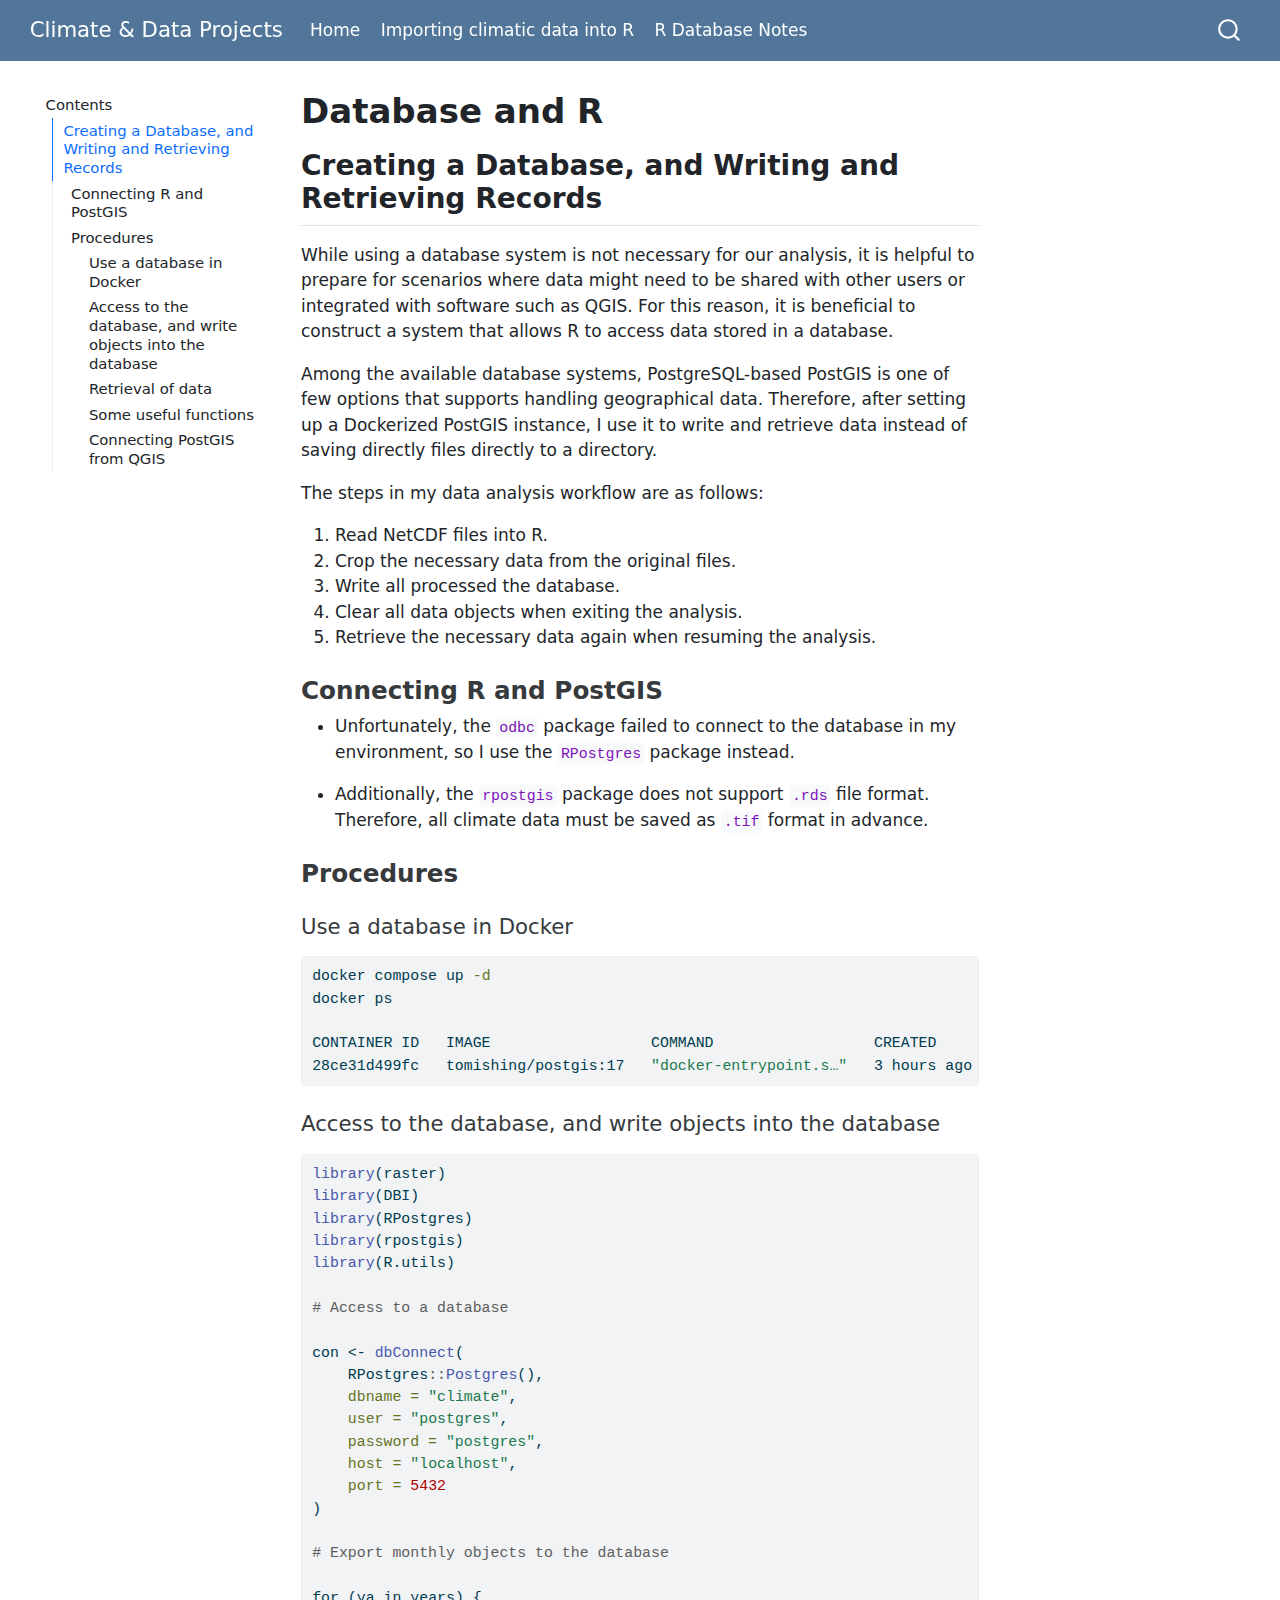
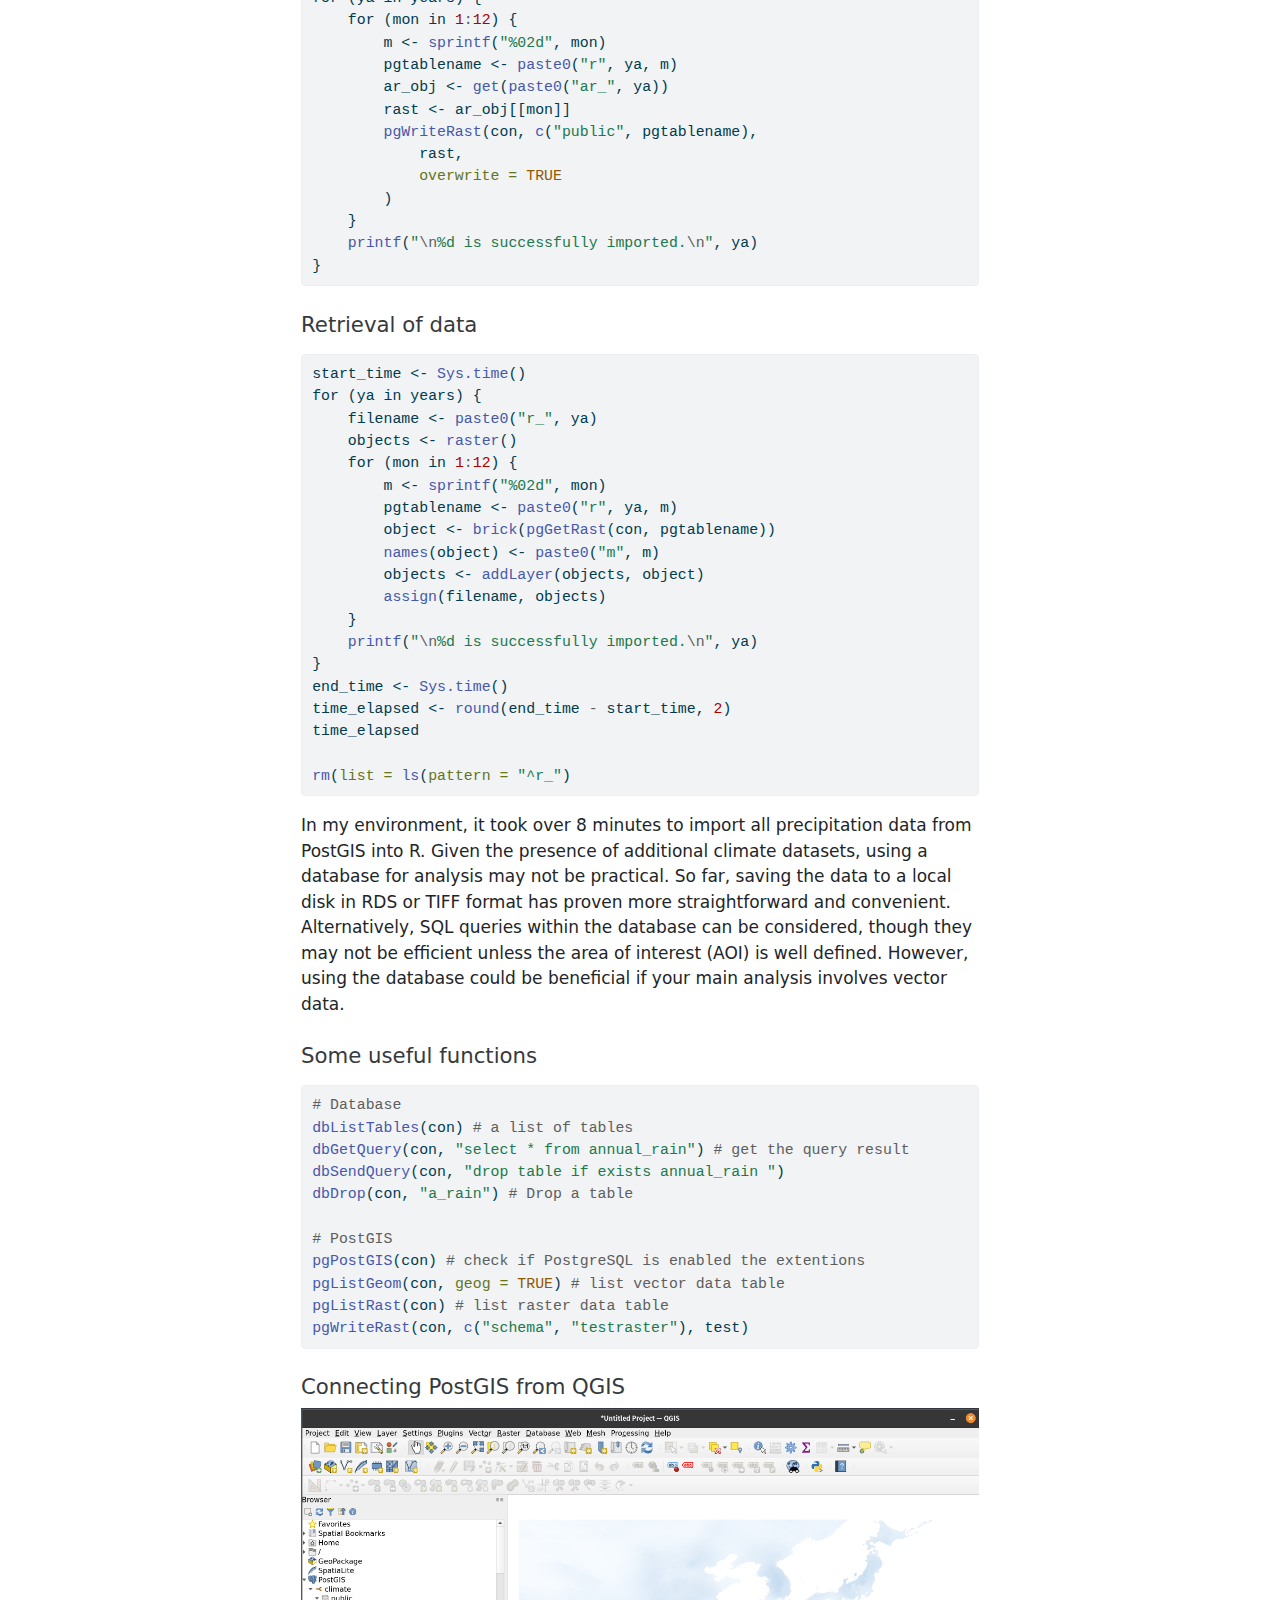
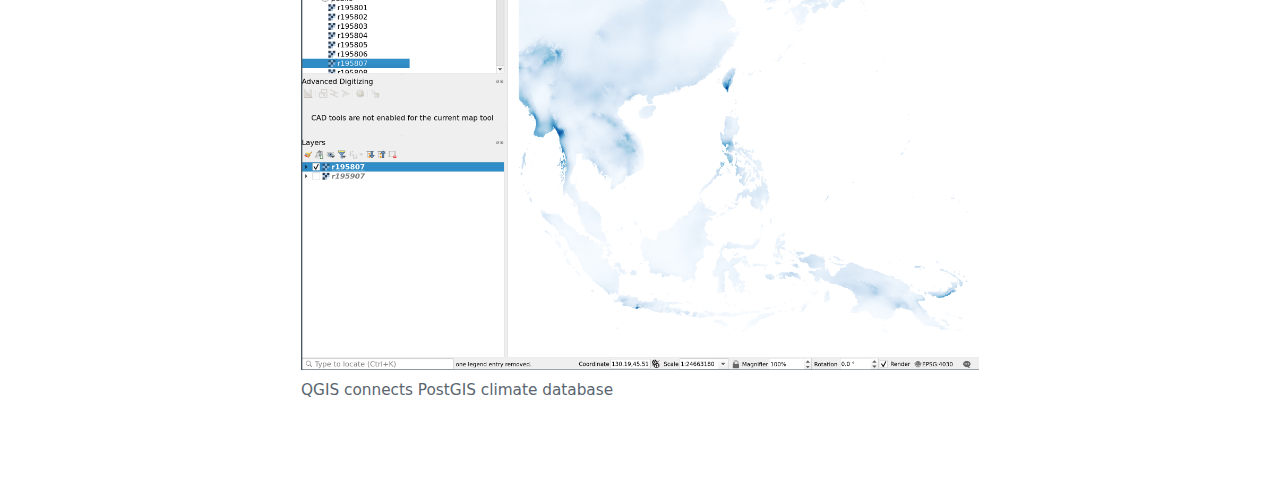
<file: docs/index.html>
<html xmlns="http://www.w3.org/1999/xhtml">    
  <head>      
    <title>Redirect to r_database.html</title>      
    <meta http-equiv="refresh" content="0;URL='r_database.html'" />    
  </head>    
  <body> 
  </body>  
</html>
</file>
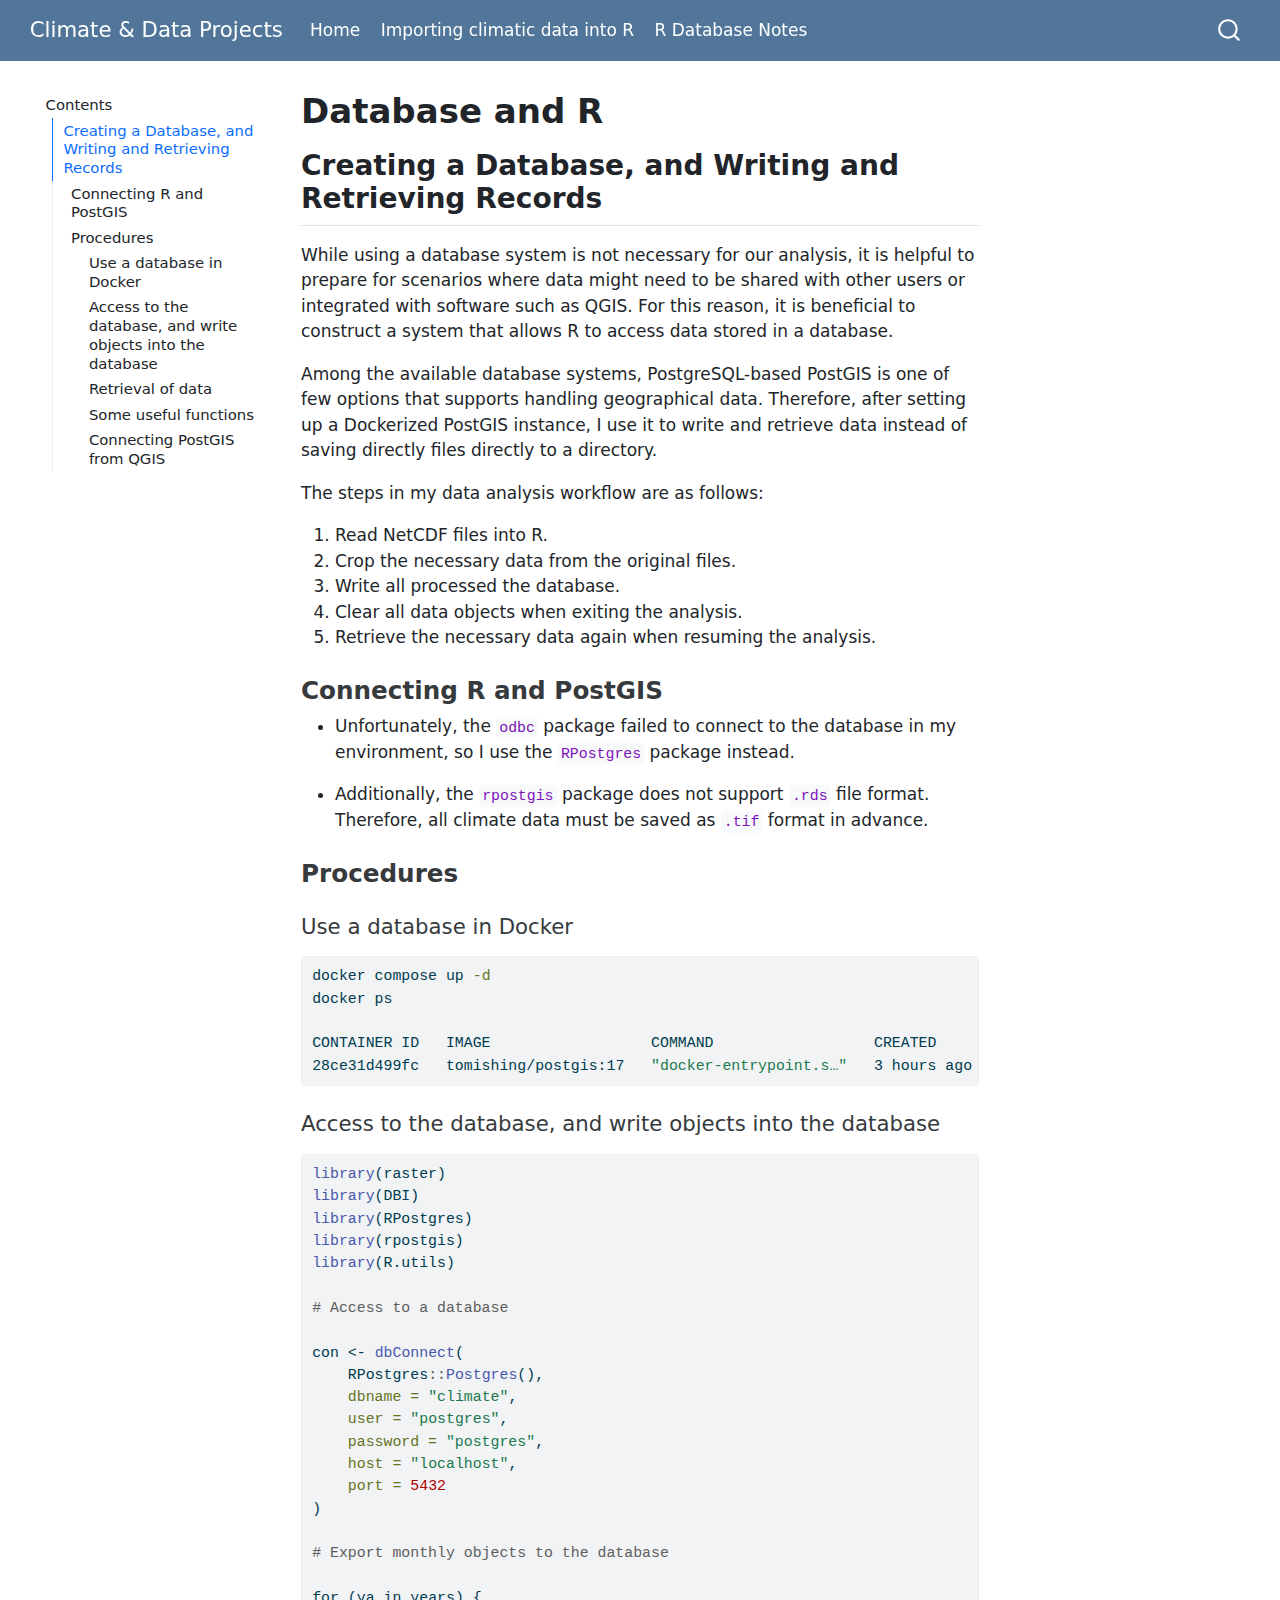
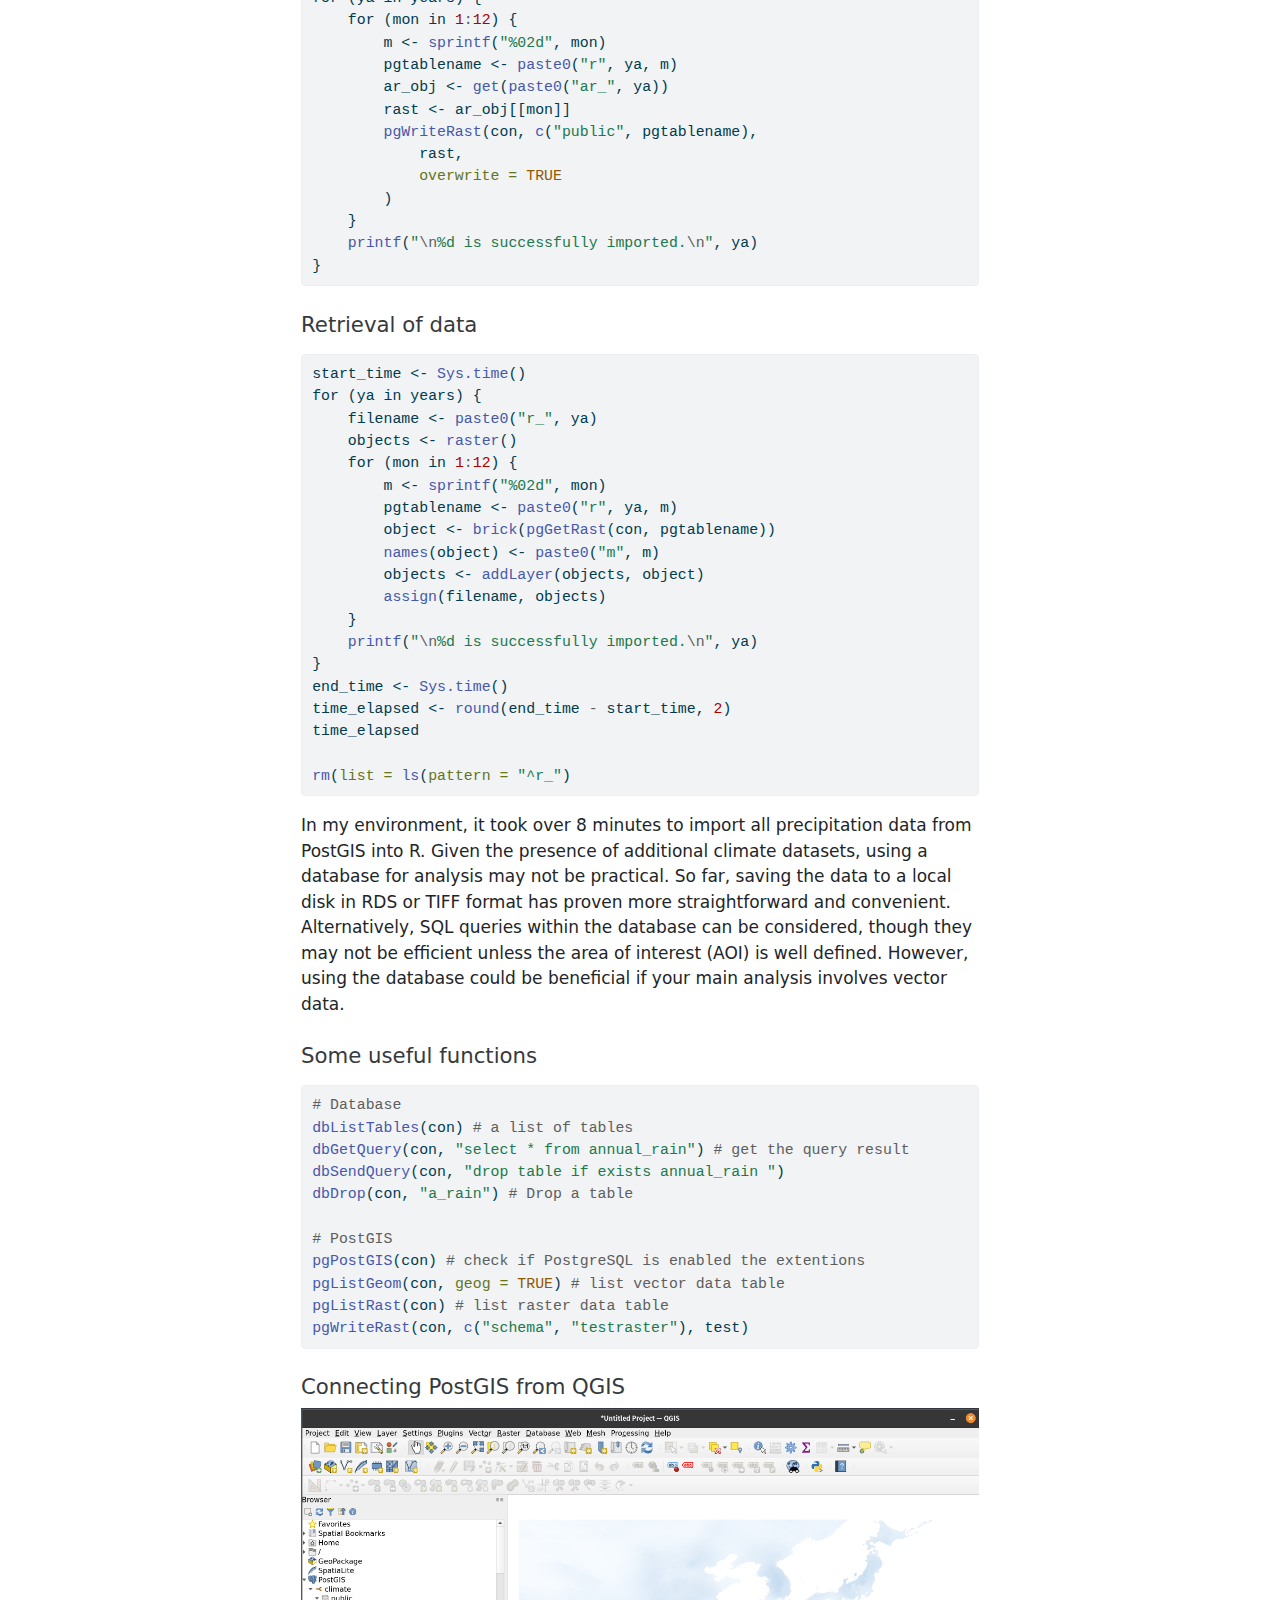
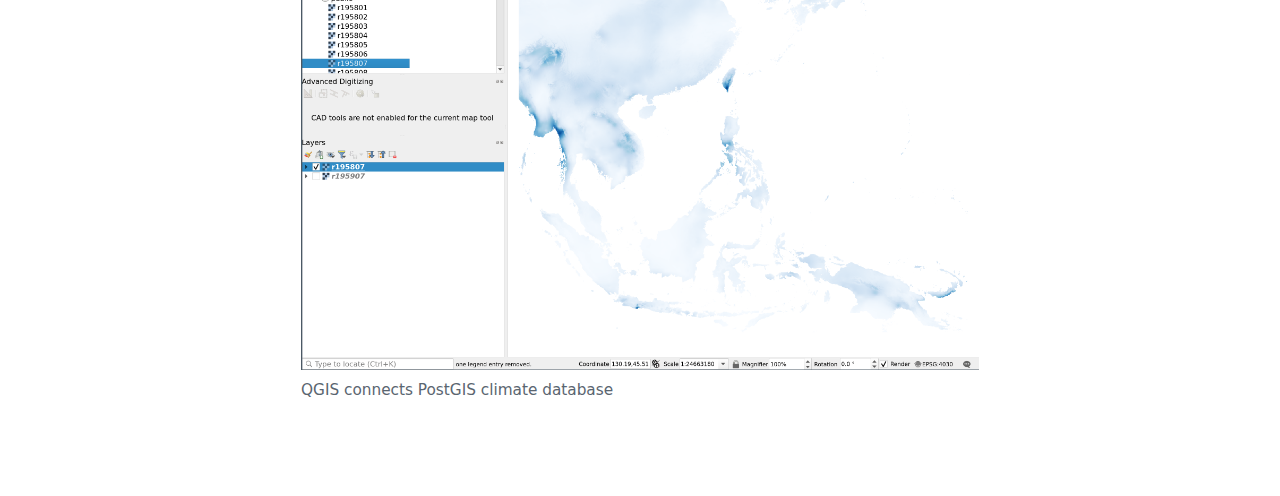
<file: docs/r_database.html>
<!DOCTYPE html>
<html xmlns="http://www.w3.org/1999/xhtml" lang="en" xml:lang="en"><head>

<meta charset="utf-8">
<meta name="generator" content="quarto-1.4.554">

<meta name="viewport" content="width=device-width, initial-scale=1.0, user-scalable=yes">


<title>Climate &amp; Data Projects - Database and R</title>
<style>
code{white-space: pre-wrap;}
span.smallcaps{font-variant: small-caps;}
div.columns{display: flex; gap: min(4vw, 1.5em);}
div.column{flex: auto; overflow-x: auto;}
div.hanging-indent{margin-left: 1.5em; text-indent: -1.5em;}
ul.task-list{list-style: none;}
ul.task-list li input[type="checkbox"] {
  width: 0.8em;
  margin: 0 0.8em 0.2em -1em; /* quarto-specific, see https://github.com/quarto-dev/quarto-cli/issues/4556 */ 
  vertical-align: middle;
}
/* CSS for syntax highlighting */
pre > code.sourceCode { white-space: pre; position: relative; }
pre > code.sourceCode > span { line-height: 1.25; }
pre > code.sourceCode > span:empty { height: 1.2em; }
.sourceCode { overflow: visible; }
code.sourceCode > span { color: inherit; text-decoration: inherit; }
div.sourceCode { margin: 1em 0; }
pre.sourceCode { margin: 0; }
@media screen {
div.sourceCode { overflow: auto; }
}
@media print {
pre > code.sourceCode { white-space: pre-wrap; }
pre > code.sourceCode > span { text-indent: -5em; padding-left: 5em; }
}
pre.numberSource code
  { counter-reset: source-line 0; }
pre.numberSource code > span
  { position: relative; left: -4em; counter-increment: source-line; }
pre.numberSource code > span > a:first-child::before
  { content: counter(source-line);
    position: relative; left: -1em; text-align: right; vertical-align: baseline;
    border: none; display: inline-block;
    -webkit-touch-callout: none; -webkit-user-select: none;
    -khtml-user-select: none; -moz-user-select: none;
    -ms-user-select: none; user-select: none;
    padding: 0 4px; width: 4em;
  }
pre.numberSource { margin-left: 3em;  padding-left: 4px; }
div.sourceCode
  {   }
@media screen {
pre > code.sourceCode > span > a:first-child::before { text-decoration: underline; }
}
</style>


<script src="site_libs/quarto-nav/quarto-nav.js"></script>
<script src="site_libs/quarto-nav/headroom.min.js"></script>
<script src="site_libs/clipboard/clipboard.min.js"></script>
<script src="site_libs/quarto-search/autocomplete.umd.js"></script>
<script src="site_libs/quarto-search/fuse.min.js"></script>
<script src="site_libs/quarto-search/quarto-search.js"></script>
<meta name="quarto:offset" content="./">
<script src="site_libs/quarto-html/quarto.js"></script>
<script src="site_libs/quarto-html/popper.min.js"></script>
<script src="site_libs/quarto-html/tippy.umd.min.js"></script>
<script src="site_libs/quarto-html/anchor.min.js"></script>
<link href="site_libs/quarto-html/tippy.css" rel="stylesheet">
<link href="site_libs/quarto-html/quarto-syntax-highlighting.css" rel="stylesheet" id="quarto-text-highlighting-styles">
<script src="site_libs/bootstrap/bootstrap.min.js"></script>
<link href="site_libs/bootstrap/bootstrap-icons.css" rel="stylesheet">
<link href="site_libs/bootstrap/bootstrap.min.css" rel="stylesheet" id="quarto-bootstrap" data-mode="light">
<script id="quarto-search-options" type="application/json">{
  "location": "navbar",
  "copy-button": false,
  "collapse-after": 3,
  "panel-placement": "end",
  "type": "overlay",
  "limit": 50,
  "keyboard-shortcut": [
    "f",
    "/",
    "s"
  ],
  "show-item-context": false,
  "language": {
    "search-no-results-text": "No results",
    "search-matching-documents-text": "matching documents",
    "search-copy-link-title": "Copy link to search",
    "search-hide-matches-text": "Hide additional matches",
    "search-more-match-text": "more match in this document",
    "search-more-matches-text": "more matches in this document",
    "search-clear-button-title": "Clear",
    "search-text-placeholder": "",
    "search-detached-cancel-button-title": "Cancel",
    "search-submit-button-title": "Submit",
    "search-label": "Search"
  }
}</script>


</head>

<body class="floating nav-fixed">

<div id="quarto-search-results"></div>
  <header id="quarto-header" class="headroom fixed-top">
    <nav class="navbar navbar-expand-lg " data-bs-theme="dark">
      <div class="navbar-container container-fluid">
      <div class="navbar-brand-container mx-auto">
    <a class="navbar-brand" href="./index.html">
    <span class="navbar-title">Climate &amp; Data Projects</span>
    </a>
  </div>
            <div id="quarto-search" class="" title="Search"></div>
          <button class="navbar-toggler" type="button" data-bs-toggle="collapse" data-bs-target="#navbarCollapse" aria-controls="navbarCollapse" aria-expanded="false" aria-label="Toggle navigation" onclick="if (window.quartoToggleHeadroom) { window.quartoToggleHeadroom(); }">
  <span class="navbar-toggler-icon"></span>
</button>
          <div class="collapse navbar-collapse" id="navbarCollapse">
            <ul class="navbar-nav navbar-nav-scroll me-auto">
  <li class="nav-item">
    <a class="nav-link" href="./index.html"> 
<span class="menu-text">Home</span></a>
  </li>  
  <li class="nav-item">
    <a class="nav-link" href="./east_asia_monsoon.html"> 
<span class="menu-text">Importing climatic data into R</span></a>
  </li>  
  <li class="nav-item">
    <a class="nav-link active" href="./r_database.html" aria-current="page"> 
<span class="menu-text">R Database Notes</span></a>
  </li>  
</ul>
          </div> <!-- /navcollapse -->
          <div class="quarto-navbar-tools">
</div>
      </div> <!-- /container-fluid -->
    </nav>
</header>
<!-- content -->
<div id="quarto-content" class="quarto-container page-columns page-rows-contents page-layout-article page-navbar">
<!-- sidebar -->
  <nav id="quarto-sidebar" class="sidebar collapse collapse-horizontal quarto-sidebar-collapse-item sidebar-navigation floating overflow-auto">
    <nav id="TOC" role="doc-toc" class="toc-active" data-toc-expanded="4">
    <h2 id="toc-title">Contents</h2>
   
  <ul>
  <li><a href="#creating-a-database-and-writing-and-retrieving-records" id="toc-creating-a-database-and-writing-and-retrieving-records" class="nav-link active" data-scroll-target="#creating-a-database-and-writing-and-retrieving-records">Creating a Database, and Writing and Retrieving Records</a>
  <ul>
  <li><a href="#connecting-r-and-postgis" id="toc-connecting-r-and-postgis" class="nav-link" data-scroll-target="#connecting-r-and-postgis">Connecting R and PostGIS</a></li>
  <li><a href="#procedures" id="toc-procedures" class="nav-link" data-scroll-target="#procedures">Procedures</a>
  <ul class="collapse">
  <li><a href="#use-a-database-in-docker" id="toc-use-a-database-in-docker" class="nav-link" data-scroll-target="#use-a-database-in-docker">Use a database in Docker</a></li>
  <li><a href="#access-to-the-database-and-write-objects-into-the-database" id="toc-access-to-the-database-and-write-objects-into-the-database" class="nav-link" data-scroll-target="#access-to-the-database-and-write-objects-into-the-database">Access to the database, and write objects into the database</a></li>
  <li><a href="#retrieval-of-data" id="toc-retrieval-of-data" class="nav-link" data-scroll-target="#retrieval-of-data">Retrieval of data</a></li>
  <li><a href="#some-useful-functions" id="toc-some-useful-functions" class="nav-link" data-scroll-target="#some-useful-functions">Some useful functions</a></li>
  <li><a href="#connecting-postgis-from-qgis" id="toc-connecting-postgis-from-qgis" class="nav-link" data-scroll-target="#connecting-postgis-from-qgis">Connecting PostGIS from QGIS</a></li>
  </ul></li>
  </ul></li>
  </ul>
</nav>
</nav>
<div id="quarto-sidebar-glass" class="quarto-sidebar-collapse-item" data-bs-toggle="collapse" data-bs-target=".quarto-sidebar-collapse-item"></div>
<!-- margin-sidebar -->
    <div id="quarto-margin-sidebar" class="sidebar margin-sidebar">
    </div>
<!-- main -->
<main class="content" id="quarto-document-content">

<header id="title-block-header" class="quarto-title-block default">
<div class="quarto-title">
<h1 class="title">Database and R</h1>
</div>



<div class="quarto-title-meta">

    
  
    
  </div>
  


</header>


<section id="creating-a-database-and-writing-and-retrieving-records" class="level2">
<h2 class="anchored" data-anchor-id="creating-a-database-and-writing-and-retrieving-records">Creating a Database, and Writing and Retrieving Records</h2>
<p>While using a database system is not necessary for our analysis, it is helpful to prepare for scenarios where data might need to be shared with other users or integrated with software such as QGIS. For this reason, it is beneficial to construct a system that allows R to access data stored in a database.</p>
<p>Among the available database systems, PostgreSQL-based PostGIS is one of few options that supports handling geographical data. Therefore, after setting up a Dockerized PostGIS instance, I use it to write and retrieve data instead of saving directly files directly to a directory.</p>
<p>The steps in my data analysis workflow are as follows:</p>
<ol type="1">
<li>Read NetCDF files into R.</li>
<li>Crop the necessary data from the original files.</li>
<li>Write all processed the database.</li>
<li>Clear all data objects when exiting the analysis.</li>
<li>Retrieve the necessary data again when resuming the analysis.</li>
</ol>
<section id="connecting-r-and-postgis" class="level3">
<h3 class="anchored" data-anchor-id="connecting-r-and-postgis">Connecting R and PostGIS</h3>
<ul>
<li><p>Unfortunately, the <code>odbc</code> package failed to connect to the database in my environment, so I use the <code>RPostgres</code> package instead.</p></li>
<li><p>Additionally, the <code>rpostgis</code> package does not support <code>.rds</code> file format. Therefore, all climate data must be saved as <code>.tif</code> format in advance.</p></li>
</ul>
</section>
<section id="procedures" class="level3">
<h3 class="anchored" data-anchor-id="procedures">Procedures</h3>
<section id="use-a-database-in-docker" class="level4">
<h4 class="anchored" data-anchor-id="use-a-database-in-docker">Use a database in Docker</h4>
<div class="cell">
<div class="sourceCode cell-code" id="cb1"><pre class="sourceCode zsh code-with-copy"><code class="sourceCode zsh"><span id="cb1-1"><a href="#cb1-1" aria-hidden="true" tabindex="-1"></a><span class="ex">docker</span> compose up <span class="at">-d</span></span>
<span id="cb1-2"><a href="#cb1-2" aria-hidden="true" tabindex="-1"></a><span class="ex">docker</span> ps</span>
<span id="cb1-3"><a href="#cb1-3" aria-hidden="true" tabindex="-1"></a></span>
<span id="cb1-4"><a href="#cb1-4" aria-hidden="true" tabindex="-1"></a><span class="ex">CONTAINER</span> ID   IMAGE                  COMMAND                  CREATED       STATUS       PORTS                                         NAMES</span>
<span id="cb1-5"><a href="#cb1-5" aria-hidden="true" tabindex="-1"></a><span class="ex">28ce31d499fc</span>   tomishing/postgis:17   <span class="st">"docker-entrypoint.s…"</span>   3 hours ago   Up 3 hours   0.0.0.0:5432-<span class="op">&gt;</span>5432/tcp, <span class="pp">[</span><span class="st">::</span><span class="pp">]</span>:5432-<span class="op">&gt;</span>5432/tcp   my_postgis</span></code><button title="Copy to Clipboard" class="code-copy-button"><i class="bi"></i></button></pre></div>
</div>
</section>
<section id="access-to-the-database-and-write-objects-into-the-database" class="level4">
<h4 class="anchored" data-anchor-id="access-to-the-database-and-write-objects-into-the-database">Access to the database, and write objects into the database</h4>
<div class="cell">
<div class="sourceCode cell-code" id="cb2"><pre class="sourceCode r code-with-copy"><code class="sourceCode r"><span id="cb2-1"><a href="#cb2-1" aria-hidden="true" tabindex="-1"></a><span class="fu">library</span>(raster)</span>
<span id="cb2-2"><a href="#cb2-2" aria-hidden="true" tabindex="-1"></a><span class="fu">library</span>(DBI)</span>
<span id="cb2-3"><a href="#cb2-3" aria-hidden="true" tabindex="-1"></a><span class="fu">library</span>(RPostgres)</span>
<span id="cb2-4"><a href="#cb2-4" aria-hidden="true" tabindex="-1"></a><span class="fu">library</span>(rpostgis)</span>
<span id="cb2-5"><a href="#cb2-5" aria-hidden="true" tabindex="-1"></a><span class="fu">library</span>(R.utils)</span>
<span id="cb2-6"><a href="#cb2-6" aria-hidden="true" tabindex="-1"></a></span>
<span id="cb2-7"><a href="#cb2-7" aria-hidden="true" tabindex="-1"></a><span class="co"># Access to a database</span></span>
<span id="cb2-8"><a href="#cb2-8" aria-hidden="true" tabindex="-1"></a></span>
<span id="cb2-9"><a href="#cb2-9" aria-hidden="true" tabindex="-1"></a>con <span class="ot">&lt;-</span> <span class="fu">dbConnect</span>(</span>
<span id="cb2-10"><a href="#cb2-10" aria-hidden="true" tabindex="-1"></a>    RPostgres<span class="sc">::</span><span class="fu">Postgres</span>(),</span>
<span id="cb2-11"><a href="#cb2-11" aria-hidden="true" tabindex="-1"></a>    <span class="at">dbname =</span> <span class="st">"climate"</span>,</span>
<span id="cb2-12"><a href="#cb2-12" aria-hidden="true" tabindex="-1"></a>    <span class="at">user =</span> <span class="st">"postgres"</span>,</span>
<span id="cb2-13"><a href="#cb2-13" aria-hidden="true" tabindex="-1"></a>    <span class="at">password =</span> <span class="st">"postgres"</span>,</span>
<span id="cb2-14"><a href="#cb2-14" aria-hidden="true" tabindex="-1"></a>    <span class="at">host =</span> <span class="st">"localhost"</span>,</span>
<span id="cb2-15"><a href="#cb2-15" aria-hidden="true" tabindex="-1"></a>    <span class="at">port =</span> <span class="dv">5432</span></span>
<span id="cb2-16"><a href="#cb2-16" aria-hidden="true" tabindex="-1"></a>)</span>
<span id="cb2-17"><a href="#cb2-17" aria-hidden="true" tabindex="-1"></a></span>
<span id="cb2-18"><a href="#cb2-18" aria-hidden="true" tabindex="-1"></a><span class="co"># Export monthly objects to the database</span></span>
<span id="cb2-19"><a href="#cb2-19" aria-hidden="true" tabindex="-1"></a></span>
<span id="cb2-20"><a href="#cb2-20" aria-hidden="true" tabindex="-1"></a><span class="cf">for</span> (ya <span class="cf">in</span> years) {</span>
<span id="cb2-21"><a href="#cb2-21" aria-hidden="true" tabindex="-1"></a>    <span class="cf">for</span> (mon <span class="cf">in</span> <span class="dv">1</span><span class="sc">:</span><span class="dv">12</span>) {</span>
<span id="cb2-22"><a href="#cb2-22" aria-hidden="true" tabindex="-1"></a>        m <span class="ot">&lt;-</span> <span class="fu">sprintf</span>(<span class="st">"%02d"</span>, mon)</span>
<span id="cb2-23"><a href="#cb2-23" aria-hidden="true" tabindex="-1"></a>        pgtablename <span class="ot">&lt;-</span> <span class="fu">paste0</span>(<span class="st">"r"</span>, ya, m)</span>
<span id="cb2-24"><a href="#cb2-24" aria-hidden="true" tabindex="-1"></a>        ar_obj <span class="ot">&lt;-</span> <span class="fu">get</span>(<span class="fu">paste0</span>(<span class="st">"ar_"</span>, ya))</span>
<span id="cb2-25"><a href="#cb2-25" aria-hidden="true" tabindex="-1"></a>        rast <span class="ot">&lt;-</span> ar_obj[[mon]]</span>
<span id="cb2-26"><a href="#cb2-26" aria-hidden="true" tabindex="-1"></a>        <span class="fu">pgWriteRast</span>(con, <span class="fu">c</span>(<span class="st">"public"</span>, pgtablename),</span>
<span id="cb2-27"><a href="#cb2-27" aria-hidden="true" tabindex="-1"></a>            rast,</span>
<span id="cb2-28"><a href="#cb2-28" aria-hidden="true" tabindex="-1"></a>            <span class="at">overwrite =</span> <span class="cn">TRUE</span></span>
<span id="cb2-29"><a href="#cb2-29" aria-hidden="true" tabindex="-1"></a>        )</span>
<span id="cb2-30"><a href="#cb2-30" aria-hidden="true" tabindex="-1"></a>    }</span>
<span id="cb2-31"><a href="#cb2-31" aria-hidden="true" tabindex="-1"></a>    <span class="fu">printf</span>(<span class="st">"</span><span class="sc">\n</span><span class="st">%d is successfully imported.</span><span class="sc">\n</span><span class="st">"</span>, ya)</span>
<span id="cb2-32"><a href="#cb2-32" aria-hidden="true" tabindex="-1"></a>}</span></code><button title="Copy to Clipboard" class="code-copy-button"><i class="bi"></i></button></pre></div>
</div>
</section>
<section id="retrieval-of-data" class="level4">
<h4 class="anchored" data-anchor-id="retrieval-of-data">Retrieval of data</h4>
<div class="cell">
<div class="sourceCode cell-code" id="cb3"><pre class="sourceCode r code-with-copy"><code class="sourceCode r"><span id="cb3-1"><a href="#cb3-1" aria-hidden="true" tabindex="-1"></a>start_time <span class="ot">&lt;-</span> <span class="fu">Sys.time</span>()</span>
<span id="cb3-2"><a href="#cb3-2" aria-hidden="true" tabindex="-1"></a><span class="cf">for</span> (ya <span class="cf">in</span> years) {</span>
<span id="cb3-3"><a href="#cb3-3" aria-hidden="true" tabindex="-1"></a>    filename <span class="ot">&lt;-</span> <span class="fu">paste0</span>(<span class="st">"r_"</span>, ya)</span>
<span id="cb3-4"><a href="#cb3-4" aria-hidden="true" tabindex="-1"></a>    objects <span class="ot">&lt;-</span> <span class="fu">raster</span>()</span>
<span id="cb3-5"><a href="#cb3-5" aria-hidden="true" tabindex="-1"></a>    <span class="cf">for</span> (mon <span class="cf">in</span> <span class="dv">1</span><span class="sc">:</span><span class="dv">12</span>) {</span>
<span id="cb3-6"><a href="#cb3-6" aria-hidden="true" tabindex="-1"></a>        m <span class="ot">&lt;-</span> <span class="fu">sprintf</span>(<span class="st">"%02d"</span>, mon)</span>
<span id="cb3-7"><a href="#cb3-7" aria-hidden="true" tabindex="-1"></a>        pgtablename <span class="ot">&lt;-</span> <span class="fu">paste0</span>(<span class="st">"r"</span>, ya, m)</span>
<span id="cb3-8"><a href="#cb3-8" aria-hidden="true" tabindex="-1"></a>        object <span class="ot">&lt;-</span> <span class="fu">brick</span>(<span class="fu">pgGetRast</span>(con, pgtablename))</span>
<span id="cb3-9"><a href="#cb3-9" aria-hidden="true" tabindex="-1"></a>        <span class="fu">names</span>(object) <span class="ot">&lt;-</span> <span class="fu">paste0</span>(<span class="st">"m"</span>, m)</span>
<span id="cb3-10"><a href="#cb3-10" aria-hidden="true" tabindex="-1"></a>        objects <span class="ot">&lt;-</span> <span class="fu">addLayer</span>(objects, object)</span>
<span id="cb3-11"><a href="#cb3-11" aria-hidden="true" tabindex="-1"></a>        <span class="fu">assign</span>(filename, objects)</span>
<span id="cb3-12"><a href="#cb3-12" aria-hidden="true" tabindex="-1"></a>    }</span>
<span id="cb3-13"><a href="#cb3-13" aria-hidden="true" tabindex="-1"></a>    <span class="fu">printf</span>(<span class="st">"</span><span class="sc">\n</span><span class="st">%d is successfully imported.</span><span class="sc">\n</span><span class="st">"</span>, ya)</span>
<span id="cb3-14"><a href="#cb3-14" aria-hidden="true" tabindex="-1"></a>}</span>
<span id="cb3-15"><a href="#cb3-15" aria-hidden="true" tabindex="-1"></a>end_time <span class="ot">&lt;-</span> <span class="fu">Sys.time</span>()</span>
<span id="cb3-16"><a href="#cb3-16" aria-hidden="true" tabindex="-1"></a>time_elapsed <span class="ot">&lt;-</span> <span class="fu">round</span>(end_time <span class="sc">-</span> start_time, <span class="dv">2</span>)</span>
<span id="cb3-17"><a href="#cb3-17" aria-hidden="true" tabindex="-1"></a>time_elapsed</span>
<span id="cb3-18"><a href="#cb3-18" aria-hidden="true" tabindex="-1"></a></span>
<span id="cb3-19"><a href="#cb3-19" aria-hidden="true" tabindex="-1"></a><span class="fu">rm</span>(<span class="at">list =</span> <span class="fu">ls</span>(<span class="at">pattern =</span> <span class="st">"^r_"</span>)</span></code><button title="Copy to Clipboard" class="code-copy-button"><i class="bi"></i></button></pre></div>
</div>
<p>In my environment, it took over 8 minutes to import all precipitation data from PostGIS into R. Given the presence of additional climate datasets, using a database for analysis may not be practical. So far, saving the data to a local disk in RDS or TIFF format has proven more straightforward and convenient. Alternatively, SQL queries within the database can be considered, though they may not be efficient unless the area of interest (AOI) is well defined. However, using the database could be beneficial if your main analysis involves vector data.</p>
</section>
<section id="some-useful-functions" class="level4">
<h4 class="anchored" data-anchor-id="some-useful-functions">Some useful functions</h4>
<div class="cell">
<div class="sourceCode cell-code" id="cb4"><pre class="sourceCode r code-with-copy"><code class="sourceCode r"><span id="cb4-1"><a href="#cb4-1" aria-hidden="true" tabindex="-1"></a><span class="co"># Database</span></span>
<span id="cb4-2"><a href="#cb4-2" aria-hidden="true" tabindex="-1"></a><span class="fu">dbListTables</span>(con) <span class="co"># a list of tables</span></span>
<span id="cb4-3"><a href="#cb4-3" aria-hidden="true" tabindex="-1"></a><span class="fu">dbGetQuery</span>(con, <span class="st">"select * from annual_rain"</span>) <span class="co"># get the query result</span></span>
<span id="cb4-4"><a href="#cb4-4" aria-hidden="true" tabindex="-1"></a><span class="fu">dbSendQuery</span>(con, <span class="st">"drop table if exists annual_rain "</span>)</span>
<span id="cb4-5"><a href="#cb4-5" aria-hidden="true" tabindex="-1"></a><span class="fu">dbDrop</span>(con, <span class="st">"a_rain"</span>) <span class="co"># Drop a table</span></span>
<span id="cb4-6"><a href="#cb4-6" aria-hidden="true" tabindex="-1"></a></span>
<span id="cb4-7"><a href="#cb4-7" aria-hidden="true" tabindex="-1"></a><span class="co"># PostGIS</span></span>
<span id="cb4-8"><a href="#cb4-8" aria-hidden="true" tabindex="-1"></a><span class="fu">pgPostGIS</span>(con) <span class="co"># check if PostgreSQL is enabled the extentions</span></span>
<span id="cb4-9"><a href="#cb4-9" aria-hidden="true" tabindex="-1"></a><span class="fu">pgListGeom</span>(con, <span class="at">geog =</span> <span class="cn">TRUE</span>) <span class="co"># list vector data table</span></span>
<span id="cb4-10"><a href="#cb4-10" aria-hidden="true" tabindex="-1"></a><span class="fu">pgListRast</span>(con) <span class="co"># list raster data table</span></span>
<span id="cb4-11"><a href="#cb4-11" aria-hidden="true" tabindex="-1"></a><span class="fu">pgWriteRast</span>(con, <span class="fu">c</span>(<span class="st">"schema"</span>, <span class="st">"testraster"</span>), test)</span></code><button title="Copy to Clipboard" class="code-copy-button"><i class="bi"></i></button></pre></div>
</div>
</section>
<section id="connecting-postgis-from-qgis" class="level4">
<h4 class="anchored" data-anchor-id="connecting-postgis-from-qgis">Connecting PostGIS from QGIS</h4>
<div class="quarto-figure quarto-figure-center">
<figure class="figure">
<p><img src="images/rain_qgis.png" class="img-fluid figure-img"></p>
<figcaption>QGIS connects PostGIS climate database</figcaption>
</figure>
</div>


</section>
</section>
</section>

</main> <!-- /main -->
<script id="quarto-html-after-body" type="application/javascript">
window.document.addEventListener("DOMContentLoaded", function (event) {
  const toggleBodyColorMode = (bsSheetEl) => {
    const mode = bsSheetEl.getAttribute("data-mode");
    const bodyEl = window.document.querySelector("body");
    if (mode === "dark") {
      bodyEl.classList.add("quarto-dark");
      bodyEl.classList.remove("quarto-light");
    } else {
      bodyEl.classList.add("quarto-light");
      bodyEl.classList.remove("quarto-dark");
    }
  }
  const toggleBodyColorPrimary = () => {
    const bsSheetEl = window.document.querySelector("link#quarto-bootstrap");
    if (bsSheetEl) {
      toggleBodyColorMode(bsSheetEl);
    }
  }
  toggleBodyColorPrimary();  
  const icon = "";
  const anchorJS = new window.AnchorJS();
  anchorJS.options = {
    placement: 'right',
    icon: icon
  };
  anchorJS.add('.anchored');
  const isCodeAnnotation = (el) => {
    for (const clz of el.classList) {
      if (clz.startsWith('code-annotation-')) {                     
        return true;
      }
    }
    return false;
  }
  const clipboard = new window.ClipboardJS('.code-copy-button', {
    text: function(trigger) {
      const codeEl = trigger.previousElementSibling.cloneNode(true);
      for (const childEl of codeEl.children) {
        if (isCodeAnnotation(childEl)) {
          childEl.remove();
        }
      }
      return codeEl.innerText;
    }
  });
  clipboard.on('success', function(e) {
    // button target
    const button = e.trigger;
    // don't keep focus
    button.blur();
    // flash "checked"
    button.classList.add('code-copy-button-checked');
    var currentTitle = button.getAttribute("title");
    button.setAttribute("title", "Copied!");
    let tooltip;
    if (window.bootstrap) {
      button.setAttribute("data-bs-toggle", "tooltip");
      button.setAttribute("data-bs-placement", "left");
      button.setAttribute("data-bs-title", "Copied!");
      tooltip = new bootstrap.Tooltip(button, 
        { trigger: "manual", 
          customClass: "code-copy-button-tooltip",
          offset: [0, -8]});
      tooltip.show();    
    }
    setTimeout(function() {
      if (tooltip) {
        tooltip.hide();
        button.removeAttribute("data-bs-title");
        button.removeAttribute("data-bs-toggle");
        button.removeAttribute("data-bs-placement");
      }
      button.setAttribute("title", currentTitle);
      button.classList.remove('code-copy-button-checked');
    }, 1000);
    // clear code selection
    e.clearSelection();
  });
    var localhostRegex = new RegExp(/^(?:http|https):\/\/localhost\:?[0-9]*\//);
    var mailtoRegex = new RegExp(/^mailto:/);
      var filterRegex = new RegExp("https:\/\/tomishing\.quarto\.pub\/climate--data-projects");
    var isInternal = (href) => {
        return filterRegex.test(href) || localhostRegex.test(href) || mailtoRegex.test(href);
    }
    // Inspect non-navigation links and adorn them if external
 	var links = window.document.querySelectorAll('a[href]:not(.nav-link):not(.navbar-brand):not(.toc-action):not(.sidebar-link):not(.sidebar-item-toggle):not(.pagination-link):not(.no-external):not([aria-hidden]):not(.dropdown-item):not(.quarto-navigation-tool)');
    for (var i=0; i<links.length; i++) {
      const link = links[i];
      if (!isInternal(link.href)) {
        // undo the damage that might have been done by quarto-nav.js in the case of
        // links that we want to consider external
        if (link.dataset.originalHref !== undefined) {
          link.href = link.dataset.originalHref;
        }
      }
    }
  function tippyHover(el, contentFn, onTriggerFn, onUntriggerFn) {
    const config = {
      allowHTML: true,
      maxWidth: 500,
      delay: 100,
      arrow: false,
      appendTo: function(el) {
          return el.parentElement;
      },
      interactive: true,
      interactiveBorder: 10,
      theme: 'quarto',
      placement: 'bottom-start',
    };
    if (contentFn) {
      config.content = contentFn;
    }
    if (onTriggerFn) {
      config.onTrigger = onTriggerFn;
    }
    if (onUntriggerFn) {
      config.onUntrigger = onUntriggerFn;
    }
    window.tippy(el, config); 
  }
  const noterefs = window.document.querySelectorAll('a[role="doc-noteref"]');
  for (var i=0; i<noterefs.length; i++) {
    const ref = noterefs[i];
    tippyHover(ref, function() {
      // use id or data attribute instead here
      let href = ref.getAttribute('data-footnote-href') || ref.getAttribute('href');
      try { href = new URL(href).hash; } catch {}
      const id = href.replace(/^#\/?/, "");
      const note = window.document.getElementById(id);
      if (note) {
        return note.innerHTML;
      } else {
        return "";
      }
    });
  }
  const xrefs = window.document.querySelectorAll('a.quarto-xref');
  const processXRef = (id, note) => {
    // Strip column container classes
    const stripColumnClz = (el) => {
      el.classList.remove("page-full", "page-columns");
      if (el.children) {
        for (const child of el.children) {
          stripColumnClz(child);
        }
      }
    }
    stripColumnClz(note)
    if (id === null || id.startsWith('sec-')) {
      // Special case sections, only their first couple elements
      const container = document.createElement("div");
      if (note.children && note.children.length > 2) {
        container.appendChild(note.children[0].cloneNode(true));
        for (let i = 1; i < note.children.length; i++) {
          const child = note.children[i];
          if (child.tagName === "P" && child.innerText === "") {
            continue;
          } else {
            container.appendChild(child.cloneNode(true));
            break;
          }
        }
        if (window.Quarto?.typesetMath) {
          window.Quarto.typesetMath(container);
        }
        return container.innerHTML
      } else {
        if (window.Quarto?.typesetMath) {
          window.Quarto.typesetMath(note);
        }
        return note.innerHTML;
      }
    } else {
      // Remove any anchor links if they are present
      const anchorLink = note.querySelector('a.anchorjs-link');
      if (anchorLink) {
        anchorLink.remove();
      }
      if (window.Quarto?.typesetMath) {
        window.Quarto.typesetMath(note);
      }
      // TODO in 1.5, we should make sure this works without a callout special case
      if (note.classList.contains("callout")) {
        return note.outerHTML;
      } else {
        return note.innerHTML;
      }
    }
  }
  for (var i=0; i<xrefs.length; i++) {
    const xref = xrefs[i];
    tippyHover(xref, undefined, function(instance) {
      instance.disable();
      let url = xref.getAttribute('href');
      let hash = undefined; 
      if (url.startsWith('#')) {
        hash = url;
      } else {
        try { hash = new URL(url).hash; } catch {}
      }
      if (hash) {
        const id = hash.replace(/^#\/?/, "");
        const note = window.document.getElementById(id);
        if (note !== null) {
          try {
            const html = processXRef(id, note.cloneNode(true));
            instance.setContent(html);
          } finally {
            instance.enable();
            instance.show();
          }
        } else {
          // See if we can fetch this
          fetch(url.split('#')[0])
          .then(res => res.text())
          .then(html => {
            const parser = new DOMParser();
            const htmlDoc = parser.parseFromString(html, "text/html");
            const note = htmlDoc.getElementById(id);
            if (note !== null) {
              const html = processXRef(id, note);
              instance.setContent(html);
            } 
          }).finally(() => {
            instance.enable();
            instance.show();
          });
        }
      } else {
        // See if we can fetch a full url (with no hash to target)
        // This is a special case and we should probably do some content thinning / targeting
        fetch(url)
        .then(res => res.text())
        .then(html => {
          const parser = new DOMParser();
          const htmlDoc = parser.parseFromString(html, "text/html");
          const note = htmlDoc.querySelector('main.content');
          if (note !== null) {
            // This should only happen for chapter cross references
            // (since there is no id in the URL)
            // remove the first header
            if (note.children.length > 0 && note.children[0].tagName === "HEADER") {
              note.children[0].remove();
            }
            const html = processXRef(null, note);
            instance.setContent(html);
          } 
        }).finally(() => {
          instance.enable();
          instance.show();
        });
      }
    }, function(instance) {
    });
  }
      let selectedAnnoteEl;
      const selectorForAnnotation = ( cell, annotation) => {
        let cellAttr = 'data-code-cell="' + cell + '"';
        let lineAttr = 'data-code-annotation="' +  annotation + '"';
        const selector = 'span[' + cellAttr + '][' + lineAttr + ']';
        return selector;
      }
      const selectCodeLines = (annoteEl) => {
        const doc = window.document;
        const targetCell = annoteEl.getAttribute("data-target-cell");
        const targetAnnotation = annoteEl.getAttribute("data-target-annotation");
        const annoteSpan = window.document.querySelector(selectorForAnnotation(targetCell, targetAnnotation));
        const lines = annoteSpan.getAttribute("data-code-lines").split(",");
        const lineIds = lines.map((line) => {
          return targetCell + "-" + line;
        })
        let top = null;
        let height = null;
        let parent = null;
        if (lineIds.length > 0) {
            //compute the position of the single el (top and bottom and make a div)
            const el = window.document.getElementById(lineIds[0]);
            top = el.offsetTop;
            height = el.offsetHeight;
            parent = el.parentElement.parentElement;
          if (lineIds.length > 1) {
            const lastEl = window.document.getElementById(lineIds[lineIds.length - 1]);
            const bottom = lastEl.offsetTop + lastEl.offsetHeight;
            height = bottom - top;
          }
          if (top !== null && height !== null && parent !== null) {
            // cook up a div (if necessary) and position it 
            let div = window.document.getElementById("code-annotation-line-highlight");
            if (div === null) {
              div = window.document.createElement("div");
              div.setAttribute("id", "code-annotation-line-highlight");
              div.style.position = 'absolute';
              parent.appendChild(div);
            }
            div.style.top = top - 2 + "px";
            div.style.height = height + 4 + "px";
            div.style.left = 0;
            let gutterDiv = window.document.getElementById("code-annotation-line-highlight-gutter");
            if (gutterDiv === null) {
              gutterDiv = window.document.createElement("div");
              gutterDiv.setAttribute("id", "code-annotation-line-highlight-gutter");
              gutterDiv.style.position = 'absolute';
              const codeCell = window.document.getElementById(targetCell);
              const gutter = codeCell.querySelector('.code-annotation-gutter');
              gutter.appendChild(gutterDiv);
            }
            gutterDiv.style.top = top - 2 + "px";
            gutterDiv.style.height = height + 4 + "px";
          }
          selectedAnnoteEl = annoteEl;
        }
      };
      const unselectCodeLines = () => {
        const elementsIds = ["code-annotation-line-highlight", "code-annotation-line-highlight-gutter"];
        elementsIds.forEach((elId) => {
          const div = window.document.getElementById(elId);
          if (div) {
            div.remove();
          }
        });
        selectedAnnoteEl = undefined;
      };
        // Handle positioning of the toggle
    window.addEventListener(
      "resize",
      throttle(() => {
        elRect = undefined;
        if (selectedAnnoteEl) {
          selectCodeLines(selectedAnnoteEl);
        }
      }, 10)
    );
    function throttle(fn, ms) {
    let throttle = false;
    let timer;
      return (...args) => {
        if(!throttle) { // first call gets through
            fn.apply(this, args);
            throttle = true;
        } else { // all the others get throttled
            if(timer) clearTimeout(timer); // cancel #2
            timer = setTimeout(() => {
              fn.apply(this, args);
              timer = throttle = false;
            }, ms);
        }
      };
    }
      // Attach click handler to the DT
      const annoteDls = window.document.querySelectorAll('dt[data-target-cell]');
      for (const annoteDlNode of annoteDls) {
        annoteDlNode.addEventListener('click', (event) => {
          const clickedEl = event.target;
          if (clickedEl !== selectedAnnoteEl) {
            unselectCodeLines();
            const activeEl = window.document.querySelector('dt[data-target-cell].code-annotation-active');
            if (activeEl) {
              activeEl.classList.remove('code-annotation-active');
            }
            selectCodeLines(clickedEl);
            clickedEl.classList.add('code-annotation-active');
          } else {
            // Unselect the line
            unselectCodeLines();
            clickedEl.classList.remove('code-annotation-active');
          }
        });
      }
  const findCites = (el) => {
    const parentEl = el.parentElement;
    if (parentEl) {
      const cites = parentEl.dataset.cites;
      if (cites) {
        return {
          el,
          cites: cites.split(' ')
        };
      } else {
        return findCites(el.parentElement)
      }
    } else {
      return undefined;
    }
  };
  var bibliorefs = window.document.querySelectorAll('a[role="doc-biblioref"]');
  for (var i=0; i<bibliorefs.length; i++) {
    const ref = bibliorefs[i];
    const citeInfo = findCites(ref);
    if (citeInfo) {
      tippyHover(citeInfo.el, function() {
        var popup = window.document.createElement('div');
        citeInfo.cites.forEach(function(cite) {
          var citeDiv = window.document.createElement('div');
          citeDiv.classList.add('hanging-indent');
          citeDiv.classList.add('csl-entry');
          var biblioDiv = window.document.getElementById('ref-' + cite);
          if (biblioDiv) {
            citeDiv.innerHTML = biblioDiv.innerHTML;
          }
          popup.appendChild(citeDiv);
        });
        return popup.innerHTML;
      });
    }
  }
});
</script>
</div> <!-- /content -->




</body></html>
</file>
<file: docs/site_libs/quarto-html/tippy.css>
.tippy-box[data-animation=fade][data-state=hidden]{opacity:0}[data-tippy-root]{max-width:calc(100vw - 10px)}.tippy-box{position:relative;background-color:#333;color:#fff;border-radius:4px;font-size:14px;line-height:1.4;white-space:normal;outline:0;transition-property:transform,visibility,opacity}.tippy-box[data-placement^=top]>.tippy-arrow{bottom:0}.tippy-box[data-placement^=top]>.tippy-arrow:before{bottom:-7px;left:0;border-width:8px 8px 0;border-top-color:initial;transform-origin:center top}.tippy-box[data-placement^=bottom]>.tippy-arrow{top:0}.tippy-box[data-placement^=bottom]>.tippy-arrow:before{top:-7px;left:0;border-width:0 8px 8px;border-bottom-color:initial;transform-origin:center bottom}.tippy-box[data-placement^=left]>.tippy-arrow{right:0}.tippy-box[data-placement^=left]>.tippy-arrow:before{border-width:8px 0 8px 8px;border-left-color:initial;right:-7px;transform-origin:center left}.tippy-box[data-placement^=right]>.tippy-arrow{left:0}.tippy-box[data-placement^=right]>.tippy-arrow:before{left:-7px;border-width:8px 8px 8px 0;border-right-color:initial;transform-origin:center right}.tippy-box[data-inertia][data-state=visible]{transition-timing-function:cubic-bezier(.54,1.5,.38,1.11)}.tippy-arrow{width:16px;height:16px;color:#333}.tippy-arrow:before{content:"";position:absolute;border-color:transparent;border-style:solid}.tippy-content{position:relative;padding:5px 9px;z-index:1}
</file>
<file: docs/site_libs/quarto-html/quarto-syntax-highlighting.css>
/* quarto syntax highlight colors */
:root {
  --quarto-hl-ot-color: #003B4F;
  --quarto-hl-at-color: #657422;
  --quarto-hl-ss-color: #20794D;
  --quarto-hl-an-color: #5E5E5E;
  --quarto-hl-fu-color: #4758AB;
  --quarto-hl-st-color: #20794D;
  --quarto-hl-cf-color: #003B4F;
  --quarto-hl-op-color: #5E5E5E;
  --quarto-hl-er-color: #AD0000;
  --quarto-hl-bn-color: #AD0000;
  --quarto-hl-al-color: #AD0000;
  --quarto-hl-va-color: #111111;
  --quarto-hl-bu-color: inherit;
  --quarto-hl-ex-color: inherit;
  --quarto-hl-pp-color: #AD0000;
  --quarto-hl-in-color: #5E5E5E;
  --quarto-hl-vs-color: #20794D;
  --quarto-hl-wa-color: #5E5E5E;
  --quarto-hl-do-color: #5E5E5E;
  --quarto-hl-im-color: #00769E;
  --quarto-hl-ch-color: #20794D;
  --quarto-hl-dt-color: #AD0000;
  --quarto-hl-fl-color: #AD0000;
  --quarto-hl-co-color: #5E5E5E;
  --quarto-hl-cv-color: #5E5E5E;
  --quarto-hl-cn-color: #8f5902;
  --quarto-hl-sc-color: #5E5E5E;
  --quarto-hl-dv-color: #AD0000;
  --quarto-hl-kw-color: #003B4F;
}

/* other quarto variables */
:root {
  --quarto-font-monospace: SFMono-Regular, Menlo, Monaco, Consolas, "Liberation Mono", "Courier New", monospace;
}

pre > code.sourceCode > span {
  color: #003B4F;
}

code span {
  color: #003B4F;
}

code.sourceCode > span {
  color: #003B4F;
}

div.sourceCode,
div.sourceCode pre.sourceCode {
  color: #003B4F;
}

code span.ot {
  color: #003B4F;
  font-style: inherit;
}

code span.at {
  color: #657422;
  font-style: inherit;
}

code span.ss {
  color: #20794D;
  font-style: inherit;
}

code span.an {
  color: #5E5E5E;
  font-style: inherit;
}

code span.fu {
  color: #4758AB;
  font-style: inherit;
}

code span.st {
  color: #20794D;
  font-style: inherit;
}

code span.cf {
  color: #003B4F;
  font-style: inherit;
}

code span.op {
  color: #5E5E5E;
  font-style: inherit;
}

code span.er {
  color: #AD0000;
  font-style: inherit;
}

code span.bn {
  color: #AD0000;
  font-style: inherit;
}

code span.al {
  color: #AD0000;
  font-style: inherit;
}

code span.va {
  color: #111111;
  font-style: inherit;
}

code span.bu {
  font-style: inherit;
}

code span.ex {
  font-style: inherit;
}

code span.pp {
  color: #AD0000;
  font-style: inherit;
}

code span.in {
  color: #5E5E5E;
  font-style: inherit;
}

code span.vs {
  color: #20794D;
  font-style: inherit;
}

code span.wa {
  color: #5E5E5E;
  font-style: italic;
}

code span.do {
  color: #5E5E5E;
  font-style: italic;
}

code span.im {
  color: #00769E;
  font-style: inherit;
}

code span.ch {
  color: #20794D;
  font-style: inherit;
}

code span.dt {
  color: #AD0000;
  font-style: inherit;
}

code span.fl {
  color: #AD0000;
  font-style: inherit;
}

code span.co {
  color: #5E5E5E;
  font-style: inherit;
}

code span.cv {
  color: #5E5E5E;
  font-style: italic;
}

code span.cn {
  color: #8f5902;
  font-style: inherit;
}

code span.sc {
  color: #5E5E5E;
  font-style: inherit;
}

code span.dv {
  color: #AD0000;
  font-style: inherit;
}

code span.kw {
  color: #003B4F;
  font-style: inherit;
}

.prevent-inlining {
  content: "</";
}

/*# sourceMappingURL=debc5d5d77c3f9108843748ff7464032.css.map */
</file>
